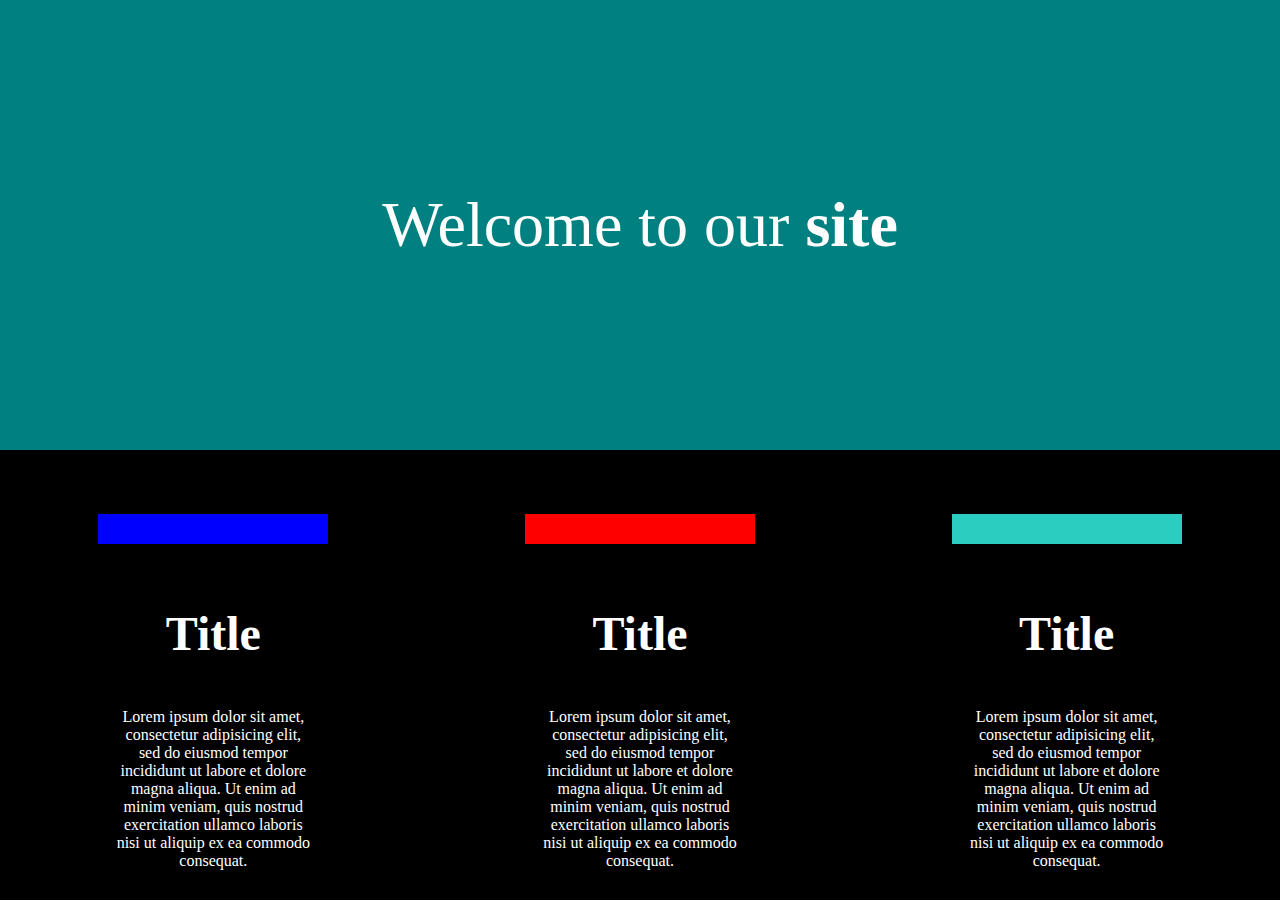
<file: 04week/welcome-to-our-site/index.html>
<!DOCTYPE html>
<html>
  <head>
    <link rel="stylesheet" href="./css/style.css">
    <meta charset="utf-8">
    <title>Welcome to our site</title>
  </head>
  <body>
    <header role="banner">
      <div class="titlecontainer">
        <div class="title">
          <h1>Welcome to our <span>site</span></h1>
        </div>
      </div>
    </header>
    <div class="maincontainer">
      <article class="column">
        <div class="block">
          <h1>Title</h1>
          <p>
            Lorem ipsum dolor sit amet, consectetur adipisicing elit, sed do eiusmod tempor incididunt ut labore et dolore magna aliqua. Ut enim ad minim veniam, quis nostrud exercitation ullamco laboris nisi ut aliquip ex ea commodo consequat.
          </p>
        </div>
      </article>
      <article class="column">
        <div class="block">
          <h1>Title</h1>
          <p>
            Lorem ipsum dolor sit amet, consectetur adipisicing elit, sed do eiusmod tempor incididunt ut labore et dolore magna aliqua. Ut enim ad minim veniam, quis nostrud exercitation ullamco laboris nisi ut aliquip ex ea commodo consequat.
        </div>
      </article>
      <article class="column">
        <div class="block">
          <h1>Title</h1>
          <p>
            Lorem ipsum dolor sit amet, consectetur adipisicing elit, sed do eiusmod tempor incididunt ut labore et dolore magna aliqua. Ut enim ad minim veniam, quis nostrud exercitation ullamco laboris nisi ut aliquip ex ea commodo consequat.
        </div>
      </article>
    </div>
  </body>
  </html>
</file>
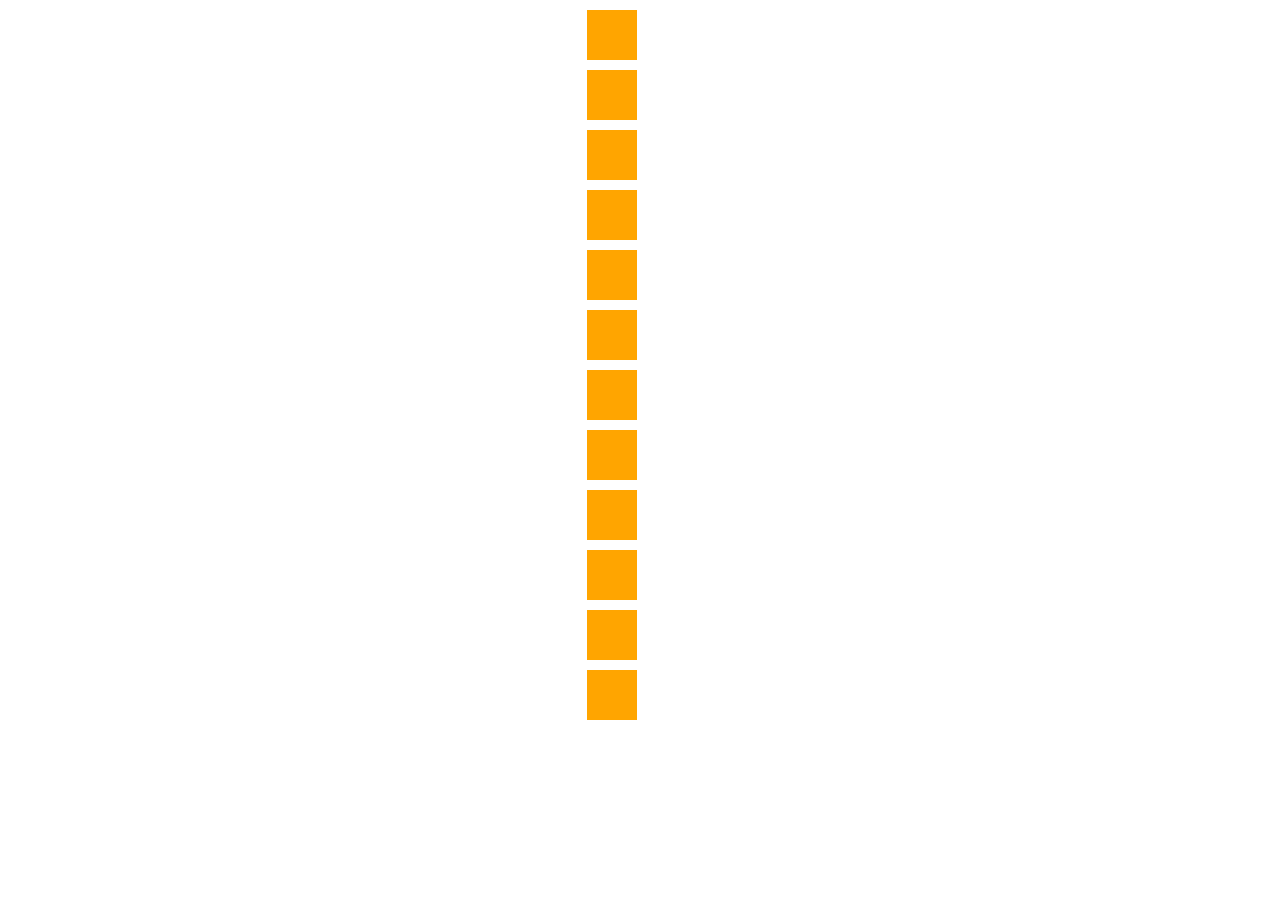
<file: 05week/transitions-and-transformations/index.html>
<!DOCTYPE html>
<html>
  <head>
    <link rel="stylesheet" type="text/css" href="css/style.css">
    <meta charset="utf-8">
    <title></title>
  </head>
  <body>
  <div class="container">
    <div></div>
    <div></div>
    <div></div>
    <div></div>
    <div></div>
    <div></div>
    <div></div>
    <div></div>
    <div></div>
    <div></div>
    <div></div>
    <div></div>
  </div>
</body>
</html>
</file>
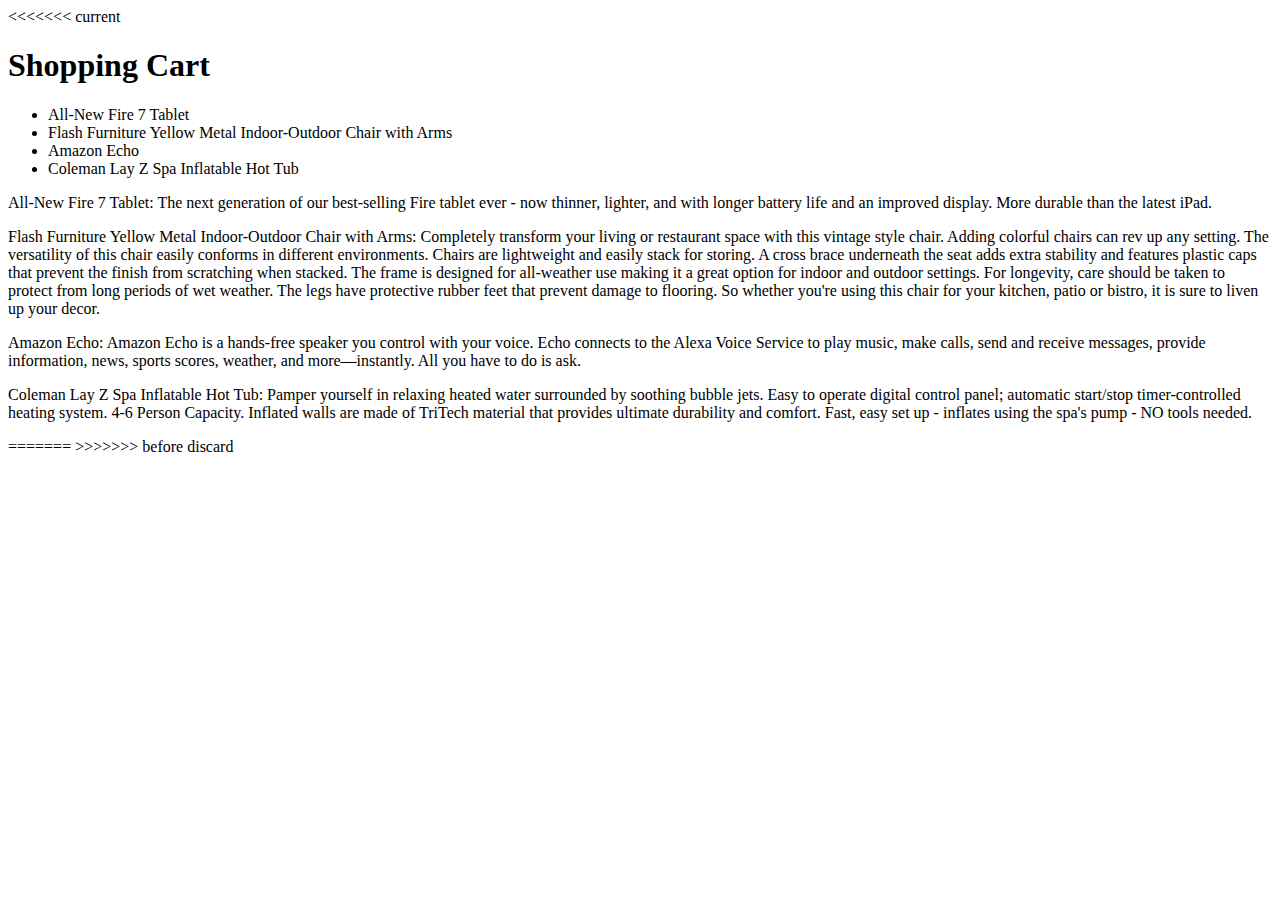
<file: 07week/dom-practice/index.html>
<<<<<<< current
<html>
<head>

</head>
<body>
<h1>Shopping Cart</h1>
<h2></h2>
  <ul id="shopping-list">
    <li>All-New Fire 7 Tablet</li>
    <li>Flash Furniture Yellow Metal Indoor-Outdoor Chair with Arms</li>
    <li>Amazon Echo</li>
    <li>Coleman Lay Z Spa Inflatable Hot Tub</li>
  </ul>
  
  <div id="div">

    <p class="paragraph" id="P1">All-New Fire 7 Tablet: The next generation of our best-selling Fire tablet ever - now thinner, lighter, and with longer battery life and an improved display. More durable than the latest iPad.</p>

    <p class="paragraph" id="P2">Flash Furniture Yellow Metal Indoor-Outdoor Chair with Arms: Completely transform your living or restaurant space with this vintage style chair. Adding colorful chairs can rev up any setting. The versatility of this chair easily conforms in different environments. Chairs are lightweight and easily stack for storing. A cross brace underneath the seat adds extra stability and features plastic caps that prevent the finish from scratching when stacked. The frame is designed for all-weather use making it a great option for indoor and outdoor settings. For longevity, care should be taken to protect from long periods of wet weather. The legs have protective rubber feet that prevent damage to flooring. So whether you're using this chair for your kitchen, patio or bistro, it is sure to liven up your decor.</p>

    <p class="paragraph" id="P3">Amazon Echo: Amazon Echo is a hands-free speaker you control with your voice. Echo connects to the Alexa Voice Service to play music, make calls, send and receive messages, provide information, news, sports scores, weather, and more—instantly. All you have to do is ask.</p>

    <p class="paragraph" id="P4">Coleman Lay Z Spa Inflatable Hot Tub: Pamper yourself in relaxing heated water surrounded by soothing bubble jets. Easy to operate digital control panel; automatic start/stop timer-controlled heating system. 4-6 Person Capacity. Inflated walls are made of TriTech material that provides ultimate durability and comfort. Fast, easy set up - inflates using the spa's pump - NO tools needed. </p>

</div>
<script type="text/javascript" src="./js/script.js"> </script>
</body>
</html>
=======
>>>>>>> before discard
</file>
<file: 04week/welcome-to-our-site/css/style.css>
/*css*/
body {
  margin: 0 auto;
}
h1 {
  font-weight: lighter;
}
span {
  font-weight: bold;
}
.titlecontainer {
  background-color: teal;
  height: 450px;
  color: white;
  display: flex;
  justify-content: space-around;
  align-items: center;
}

.title {
  color: #ffffff;
  font-size: 2em;
}
.title::last-word {
  font-weight: bold;
}
.maincontainer{
background: black;
height: 450px;
color: white;
display: flex;
justify-content: space-around;
}

.column{
  text-align: center;
  width: 200px;
  padding: 15px;
  color: #ffffff;
  margin-top: 5%;
}
.column h1{
  font-weight: bold;
  font-size: 3em;
  padding: 15px 0;
}
.column p{
  font-size: 1em;
}
.column:nth-child(1){
  border-top: 30px solid blue;
}
.column:nth-child(2){
  border-top: 30px solid red;
}
.column:nth-child(3){
  border-top: 30px solid #2bcdc0;
}

@media(max-width: 767px){
  .titlecontainer{
    background: #33a8dd;
    padding: 20px;
  }
  .maincontainer {
    background-color: white;
    display: flex;
    flex-direction: column;
    align-items: center;
    height: 1200px;
    color: black;
  }
span {
  display: block;
}
h1 {
  font-size: 1em;
}
p {
  color: black;
}
span {
  font-weight: bold;
}
}
</file>
<file: 05week/transitions-and-transformations/css/style.css>
.container > div{
  height: 50px;
  width: 50px;
  background-color: orange;
  margin: 10px;
}

.container{
  width: 10%;
  margin: 0 auto;
}

.container:hover > div:nth-child(odd){
	transform: scale(2) translate(200px) rotate(1080deg);
	transition-duration: 5s;
  background-color: blue;
}

.container:hover> div:nth-child(even){
	transform: scale(.5) translate(-200px) rotate(-180deg);
	transition-duration: 3s;
  background-color: green;
}
</file>
